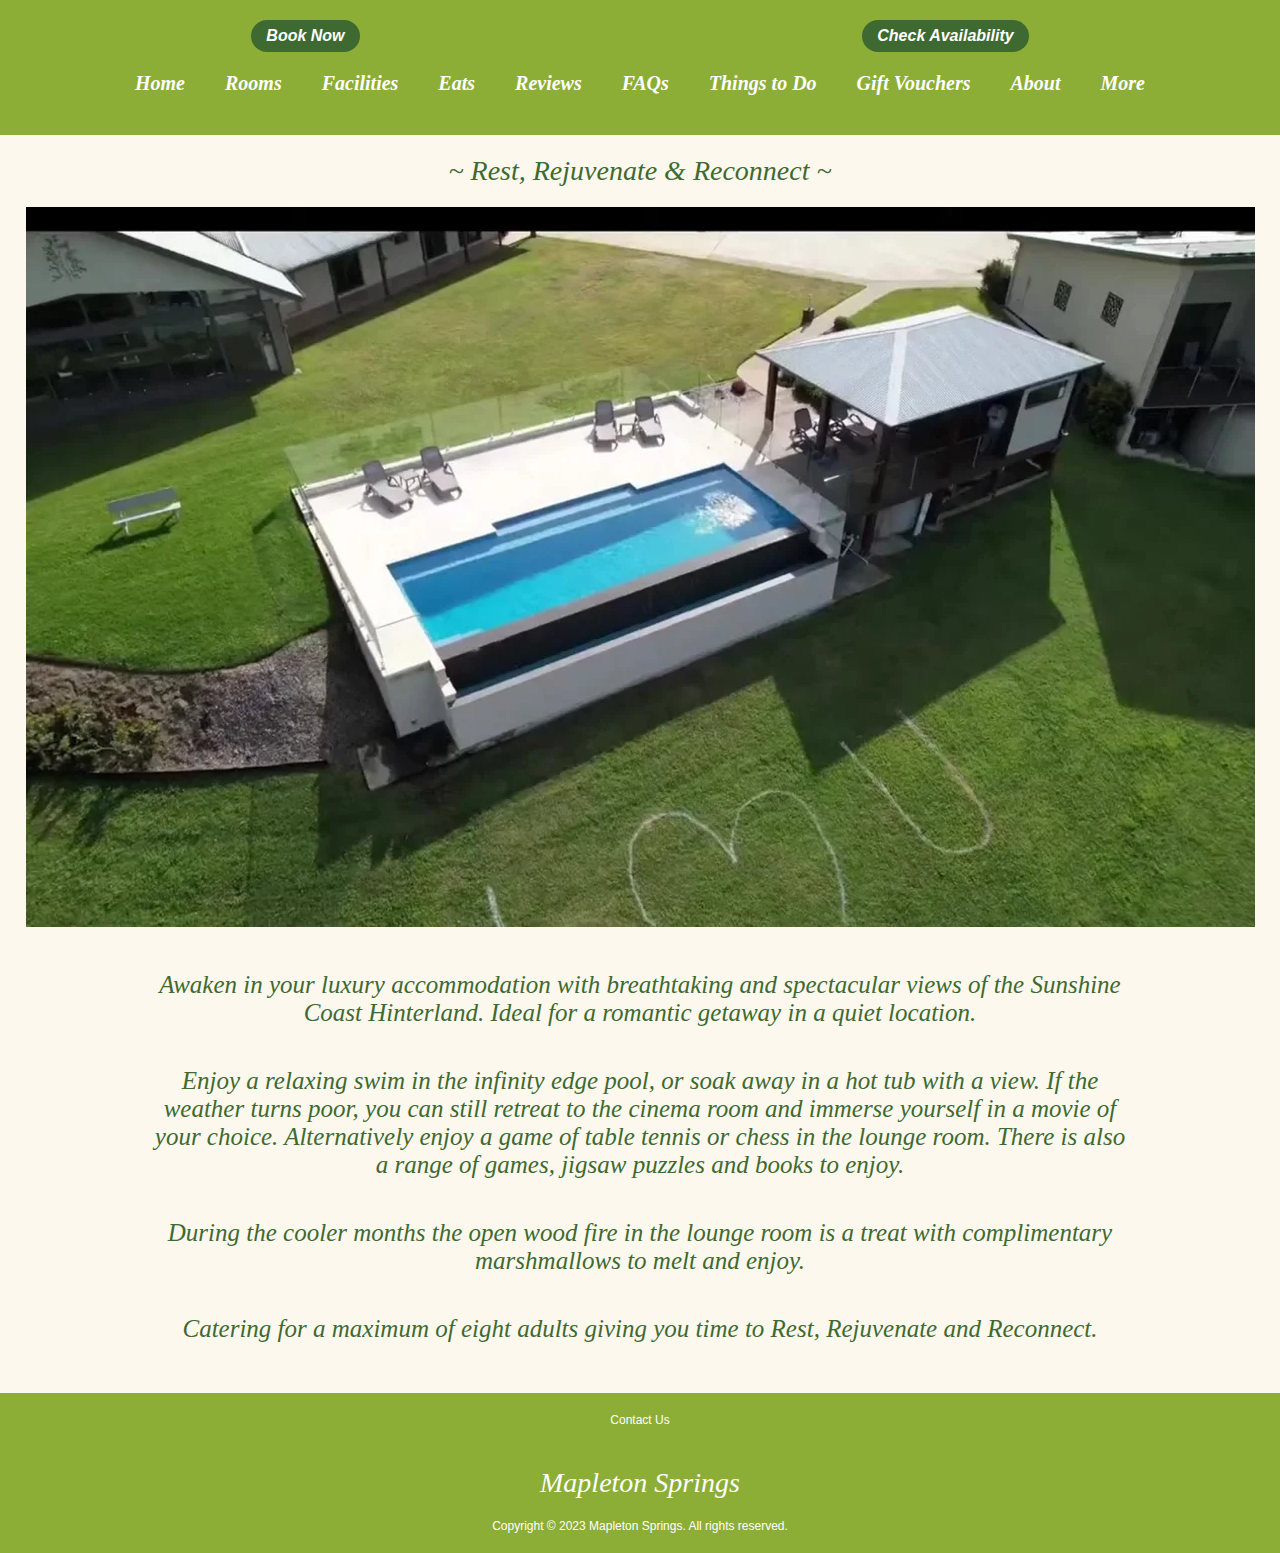
<file: index.html>
<!DOCTYPE html>
<!--[if lt IE 7]>      <html class="no-js lt-ie9 lt-ie8 lt-ie7"> <![endif]-->
<!--[if IE 7]>         <html class="no-js lt-ie9 lt-ie8"> <![endif]-->
<!--[if IE 8]>         <html class="no-js lt-ie9"> <![endif]-->
<!--[if gt IE 8]>      <html class="no-js"> <!--<![endif]-->
<html>

<head>
    <meta charset="utf-8">
    <meta http-equiv="X-UA-Compatible" content="IE=edge">
    <title>Mapleton Springs B&B</title>
    <meta name="description" content="">
    <meta name="viewport" content="width=device-width, initial-scale=1">
    <link rel="stylesheet" href="style.css">

</head>

<body>
    <!--[if lt IE 7]>
            <p class="browsehappy">You are using an <strong>outdated</strong> browser. Please <a href="#">upgrade your browser</a> to improve your experience.</p>
        <![endif]-->
    <div id="page">
        <header id="banner">
            <div id="topLinks">
                <a class="topLink" href="https://book-directonline.com/properties/mapletonspringsdirect">Book Now</a>
                <a class="topLink" href="https://book-directonline.com/properties/mapletonspringsdirect">Check
                    Availability</a>
            </div>
            <nav class="navItems">
                <ul>
                    <li>
                        <a class="navLink" href="index.html">
                            <div class="navItemBox">
                                <h1>Home</h1>
                            </div>
                        </a>
                    </li>
                    <li>
                        <a class="navLink" href="rooms.html">
                            <div class="navItemBox">
                                <h1>Rooms</h1>
                            </div>
                        </a>
                    </li>
                    <li>
                        <a class="navLink" href="facilities.html">
                            <div class="navItemBox">
                                <h1>Facilities</h1>
                            </div>
                        </a>
                    </li>
                    <li>
                        <a class="navLink" href="eats.html">
                            <div class="navItemBox" id="eatsDropDown">
                                <h1>Eats</h1>
                                <div id="dropDownContent">
                                    <a href=""><h1>Breakfast Options Locally</h1></a>
                                    <a href="restaurants.html"><h1>Restaurants</h1></a>
                                    <a href="snacks.html"><h1>Snacks</h1></a>
                                </div>
                            </div>
                            
                        </a>
                    </li>
                    <li>
                        <a class="navLink" href="reviews.html">
                            <div class="navItemBox">
                                <h1>Reviews</h1>
                            </div>
                        </a>
                    </li>
                    <li>
                        <a class="navLink" href="faqs.html">
                            <div class="navItemBox">
                                <h1>FAQs</h1>
                            </div>
                        </a>
                    </li>
                    <li>
                        <a class="navLink" href="things-to-do.html">
                            <div class="navItemBox">
                                <h1>Things to Do</h1>
                            </div>
                        </a>
                    </li>
                    <li>
                        <a class="navLink" href="gift-vouchers.html">
                            <div class="navItemBox">
                                <h1>Gift Vouchers</h1>
                            </div>
                        </a>
                    </li>
                    <li>
                        <a class="navLink" href="about.html">
                            <div class="navItemBox">
                                <h1>About</h1>
                            </div>
                        </a>
                        <li>
                            <a class="navLink" href="more.html">
                                <div class="navItemBox">
                                    <h1>More</h1>
                                </div>
                            </a>
                        </li>
                    </li>
                </ul>
            </nav>
        </header>


        <main>
            <h1>~ Rest, Rejuvenate & Reconnect ~</h1>
            <img src="ffedb9_552d84de7db64a32b6f0ae6538d23459f000.webp">
            <p>Awaken in your luxury accommodation with breathtaking and spectacular views of the Sunshine Coast Hinterland.
                Ideal for a romantic getaway in a quiet location. </p>
            <p>Enjoy a relaxing swim in the infinity edge pool, or soak away in a hot tub with a view. If the weather turns
                poor, you can still retreat to the cinema room and immerse yourself in a movie of your choice. Alternatively
                enjoy a game of table tennis or chess in the lounge room. There is also a range of games, jigsaw puzzles and
                books to enjoy.</p>
            <p>During the cooler months the open wood fire in the lounge room is a treat with complimentary marshmallows to
                melt and enjoy.</p>
            <p>Catering for a maximum of eight adults giving you time to Rest, Rejuvenate and Reconnect.</p>
    
        </main>


        <footer>
            <div id="footerleft">
                <a>Contact Us</p>
            </div>
            <div id="footerCenter">
                <h1 id="brand">Mapleton Springs</h1>
                <a id="copyright">Copyright © 2023 Mapleton Springs. All rights reserved.</a>
            </div>
        </footer>
    </div>

    <script src="" async defer></script>
</body>

</html>
</file>
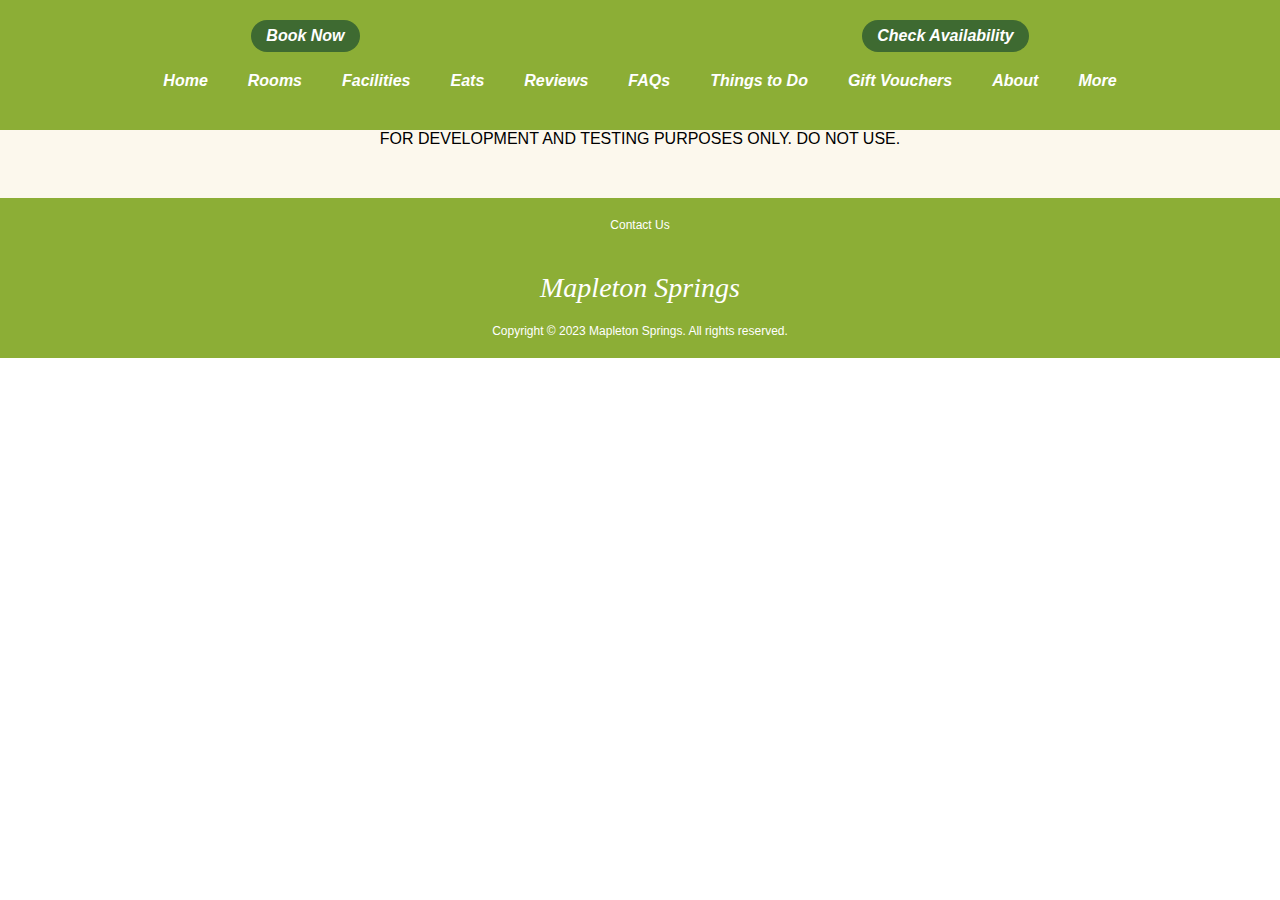
<file: default_page_scaffold.html>
<!DOCTYPE html>
<!--[if lt IE 7]>      <html class="no-js lt-ie9 lt-ie8 lt-ie7"> <![endif]-->
<!--[if IE 7]>         <html class="no-js lt-ie9 lt-ie8"> <![endif]-->
<!--[if IE 8]>         <html class="no-js lt-ie9"> <![endif]-->
<!--[if gt IE 8]>      <html class="no-js"> <!--<![endif]-->
<html>

<head>
    <meta charset="utf-8">
    <meta http-equiv="X-UA-Compatible" content="IE=edge">
    <title></title>
    <meta name="description" content="">
    <meta name="viewport" content="width=device-width, initial-scale=1">
    <link rel="stylesheet" href="style.css">

</head>

<body>
    <!--[if lt IE 7]>
            <p class="browsehappy">You are using an <strong>outdated</strong> browser. Please <a href="#">upgrade your browser</a> to improve your experience.</p>
        <![endif]-->
    <div id="page">
        <header id="banner">
            <div id="topLinks">
                <a class="topLink" href="https://book-directonline.com/properties/mapletonspringsdirect">Book Now</a>
                <a class="topLink" href="https://book-directonline.com/properties/mapletonspringsdirect">Check
                    Availability</a>
            </div>
            <nav class="navItems">
                <ul>
                    <li>
                        <a class="navLink" href="index.html">
                            <div class="navItemBox">
                                Home
                            </div>
                        </a>
                    </li>
                    <li>
                        <a class="navLink" href="rooms.html">
                            <div class="navItemBox">
                                Rooms
                            </div>
                        </a>
                    </li>
                    <li>
                        <a class="navLink" href="facilities.html">
                            <div class="navItemBox">
                                Facilities
                            </div>
                        </a>
                    </li>
                    <li>
                        <a class="navLink" href="eats.html">
                            <div class="navItemBox">
                                Eats
                            </div>
                        </a>
                    </li>
                    <li>
                        <a class="navLink" href="reviews.html">
                            <div class="navItemBox">
                                Reviews
                            </div>
                        </a>
                    </li>
                    <li>
                        <a class="navLink" href="faqs.html">
                            <div class="navItemBox">
                                FAQs
                            </div>
                        </a>
                    </li>
                    <li>
                        <a class="navLink" href="things-to-do.html">
                            <div class="navItemBox">
                                Things to Do
                            </div>
                        </a>
                    </li>
                    <li>
                        <a class="navLink" href="gift-vouchers.html">
                            <div class="navItemBox">
                                Gift Vouchers
                            </div>
                        </a>
                    </li>
                    <li>
                        <a class="navLink" href="about.html">
                            <div class="navItemBox">
                                About
                            </div>
                        </a>
                        <li>
                            <a class="navLink" href="more.html">
                                <div class="navItemBox">
                                    More
                                </div>
                            </a>
                        </li>
                    </li>
                </ul>
            </nav>
        </header>

        <main>
                FOR DEVELOPMENT AND TESTING PURPOSES ONLY. DO NOT USE.
        </main>

        <footer>
            <div id="footerleft">
                <a>Contact Us</p>
            </div>
            <div id="footerCenter">
                <h1 id="brand">Mapleton Springs</h1>
                <a id="copyright">Copyright © 2023 Mapleton Springs. All rights reserved.</a>
            </div>
        </footer>
    </div>

    <script src="" async defer></script>
</body>

</html>
</file>
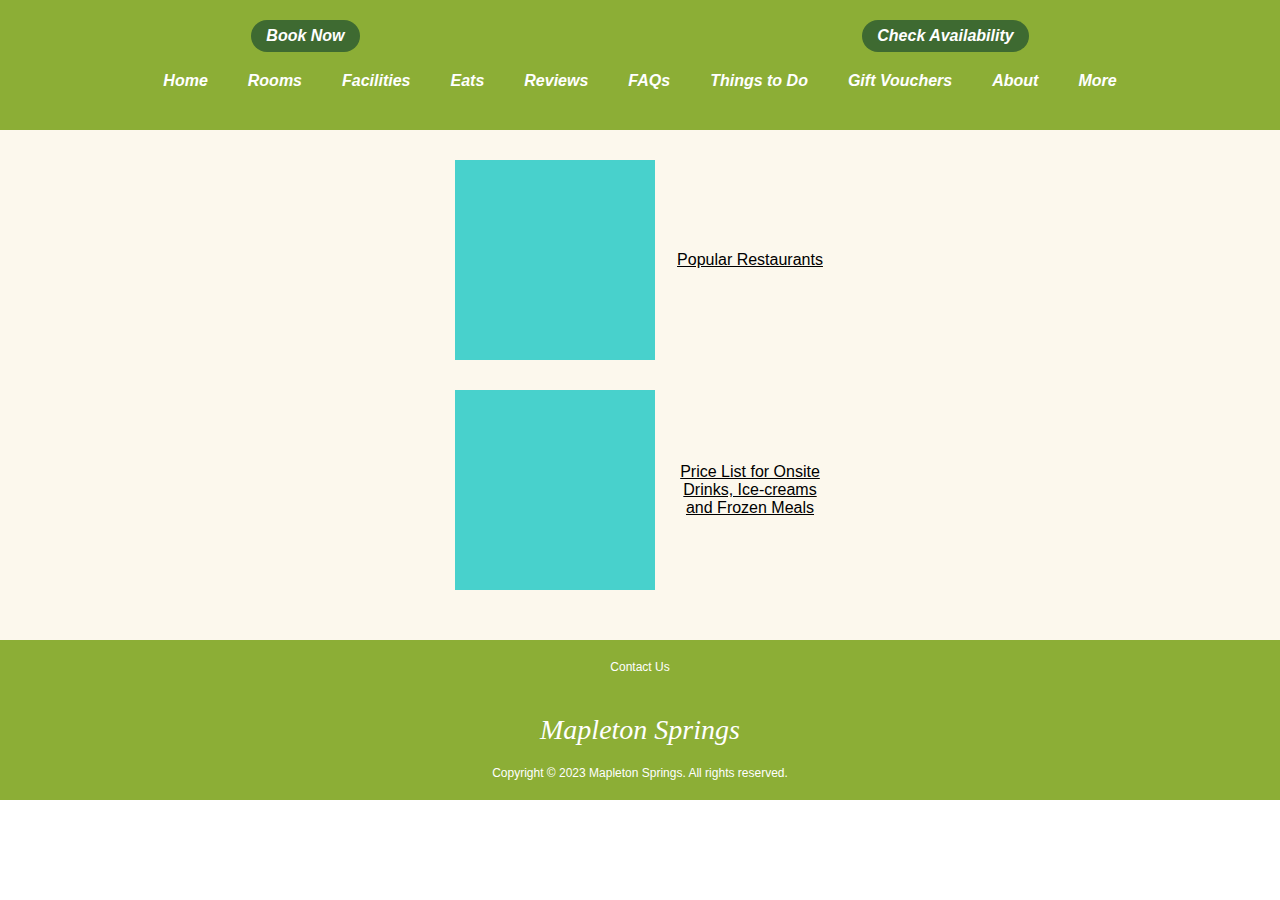
<file: eats.html>
<!DOCTYPE html>
<!--[if lt IE 7]>      <html class="no-js lt-ie9 lt-ie8 lt-ie7"> <![endif]-->
<!--[if IE 7]>         <html class="no-js lt-ie9 lt-ie8"> <![endif]-->
<!--[if IE 8]>         <html class="no-js lt-ie9"> <![endif]-->
<!--[if gt IE 8]>      <html class="no-js"> <!--<![endif]-->
<html>

<head>
    <meta charset="utf-8">
    <meta http-equiv="X-UA-Compatible" content="IE=edge">
    <title></title>
    <meta name="description" content="">
    <meta name="viewport" content="width=device-width, initial-scale=1">
    <link rel="stylesheet" href="style.css">

</head>

<body>
    <!--[if lt IE 7]>
            <p class="browsehappy">You are using an <strong>outdated</strong> browser. Please <a href="#">upgrade your browser</a> to improve your experience.</p>
        <![endif]-->
    <div id="page">
        <header id="banner">
            <div id="topLinks">
                <a class="topLink" href="https://book-directonline.com/properties/mapletonspringsdirect">Book Now</a>
                <a class="topLink" href="https://book-directonline.com/properties/mapletonspringsdirect">Check
                    Availability</a>
            </div>
            <nav class="navItems">
                <ul>
                    <li>
                        <a class="navLink" href="index.html">
                            <div class="navItemBox">
                                Home
                            </div>
                        </a>
                    </li>
                    <li>
                        <a class="navLink" href="rooms.html">
                            <div class="navItemBox">
                                Rooms
                            </div>
                        </a>
                    </li>
                    <li>
                        <a class="navLink" href="facilities.html">
                            <div class="navItemBox">
                                Facilities
                            </div>
                        </a>
                    </li>
                    <li>
                        <a class="navLink" href="eats.html">
                            <div class="navItemBox">
                                Eats
                            </div>
                        </a>
                    </li>
                    <li>
                        <a class="navLink" href="reviews.html">
                            <div class="navItemBox">
                                Reviews
                            </div>
                        </a>
                    </li>
                    <li>
                        <a class="navLink" href="faqs.html">
                            <div class="navItemBox">
                                FAQs
                            </div>
                        </a>
                    </li>
                    <li>
                        <a class="navLink" href="things-to-do.html">
                            <div class="navItemBox">
                                Things to Do
                            </div>
                        </a>
                    </li>
                    <li>
                        <a class="navLink" href="gift-vouchers.html">
                            <div class="navItemBox">
                                Gift Vouchers
                            </div>
                        </a>
                    </li>
                    <li>
                        <a class="navLink" href="about.html">
                            <div class="navItemBox">
                                About
                            </div>
                        </a>
                        <li>
                            <a class="navLink" href="more.html">
                                <div class="navItemBox">
                                    More
                                </div>
                            </a>
                        </li>
                    </li>
                </ul>
            </nav>
        </header>

        <main>
                <div class="imageAndTextInline">
                    <div class="smallPlaceholder"></div>
                    <a class="imageTitle" href="restaurants.html">Popular Restaurants</a>
                </div>
                <div class="imageAndTextInline">
                    <div class="smallPlaceholder"></div>
                    <a class="imageTitle" href="snacks.html">Price List for Onsite Drinks, Ice-creams and Frozen Meals</a>
                </div>
        </main>

        <footer>
            <div id="footerleft">
                <a>Contact Us</p>
            </div>
            <div id="footerCenter">
                <h1 id="brand">Mapleton Springs</h1>
                <a id="copyright">Copyright © 2023 Mapleton Springs. All rights reserved.</a>
            </div>
        </footer>
    </div>

    <script src="" async defer></script>
</body>

</html>
</file>
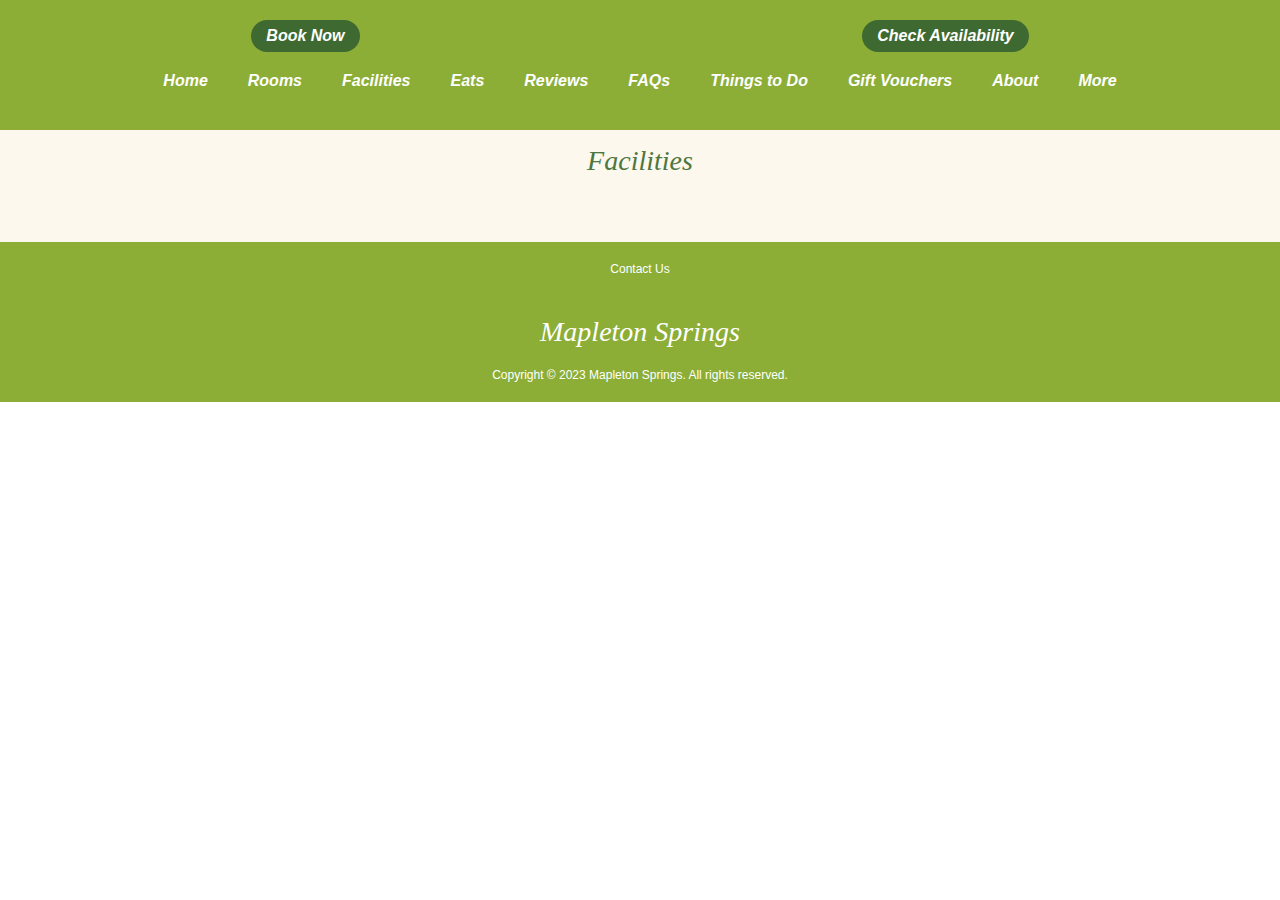
<file: facilities.html>
<!DOCTYPE html>
<!--[if lt IE 7]>      <html class="no-js lt-ie9 lt-ie8 lt-ie7"> <![endif]-->
<!--[if IE 7]>         <html class="no-js lt-ie9 lt-ie8"> <![endif]-->
<!--[if IE 8]>         <html class="no-js lt-ie9"> <![endif]-->
<!--[if gt IE 8]>      <html class="no-js"> <!--<![endif]-->
<html>

<head>
    <meta charset="utf-8">
    <meta http-equiv="X-UA-Compatible" content="IE=edge">
    <title></title>
    <meta name="description" content="">
    <meta name="viewport" content="width=device-width, initial-scale=1">
    <link rel="stylesheet" href="style.css">

</head>

<body>
    <!--[if lt IE 7]>
            <p class="browsehappy">You are using an <strong>outdated</strong> browser. Please <a href="#">upgrade your browser</a> to improve your experience.</p>
        <![endif]-->
    <div id="page">
        <header id="banner">
            <div id="topLinks">
                <a class="topLink" href="https://book-directonline.com/properties/mapletonspringsdirect">Book Now</a>
                <a class="topLink" href="https://book-directonline.com/properties/mapletonspringsdirect">Check
                    Availability</a>
            </div>
            <nav class="navItems">
                <ul>
                    <li>
                        <a class="navLink" href="index.html">
                            <div class="navItemBox">
                                Home
                            </div>
                        </a>
                    </li>
                    <li>
                        <a class="navLink" href="rooms.html">
                            <div class="navItemBox">
                                Rooms
                            </div>
                        </a>
                    </li>
                    <li>
                        <a class="navLink" href="facilities.html">
                            <div class="navItemBox">
                                Facilities
                            </div>
                        </a>
                    </li>
                    <li>
                        <a class="navLink" href="eats.html">
                            <div class="navItemBox">
                                Eats
                            </div>
                        </a>
                    </li>
                    <li>
                        <a class="navLink" href="reviews.html">
                            <div class="navItemBox">
                                Reviews
                            </div>
                        </a>
                    </li>
                    <li>
                        <a class="navLink" href="faqs.html">
                            <div class="navItemBox">
                                FAQs
                            </div>
                        </a>
                    </li>
                    <li>
                        <a class="navLink" href="things-to-do.html">
                            <div class="navItemBox">
                                Things to Do
                            </div>
                        </a>
                    </li>
                    <li>
                        <a class="navLink" href="gift-vouchers.html">
                            <div class="navItemBox">
                                Gift Vouchers
                            </div>
                        </a>
                    </li>
                    <li>
                        <a class="navLink" href="about.html">
                            <div class="navItemBox">
                                About
                            </div>
                        </a>
                        <li>
                            <a class="navLink" href="more.html">
                                <div class="navItemBox">
                                    More
                                </div>
                            </a>
                        </li>
                    </li>
                </ul>
            </nav>
        </header>

        <main>
                <h2>Facilities</h2>
        </main>

        <footer>
            <div id="footerleft">
                <a>Contact Us</p>
            </div>
            <div id="footerCenter">
                <h1 id="brand">Mapleton Springs</h1>
                <a id="copyright">Copyright © 2023 Mapleton Springs. All rights reserved.</a>
            </div>
        </footer>
    </div>

    <script src="" async defer></script>
</body>

</html>
</file>
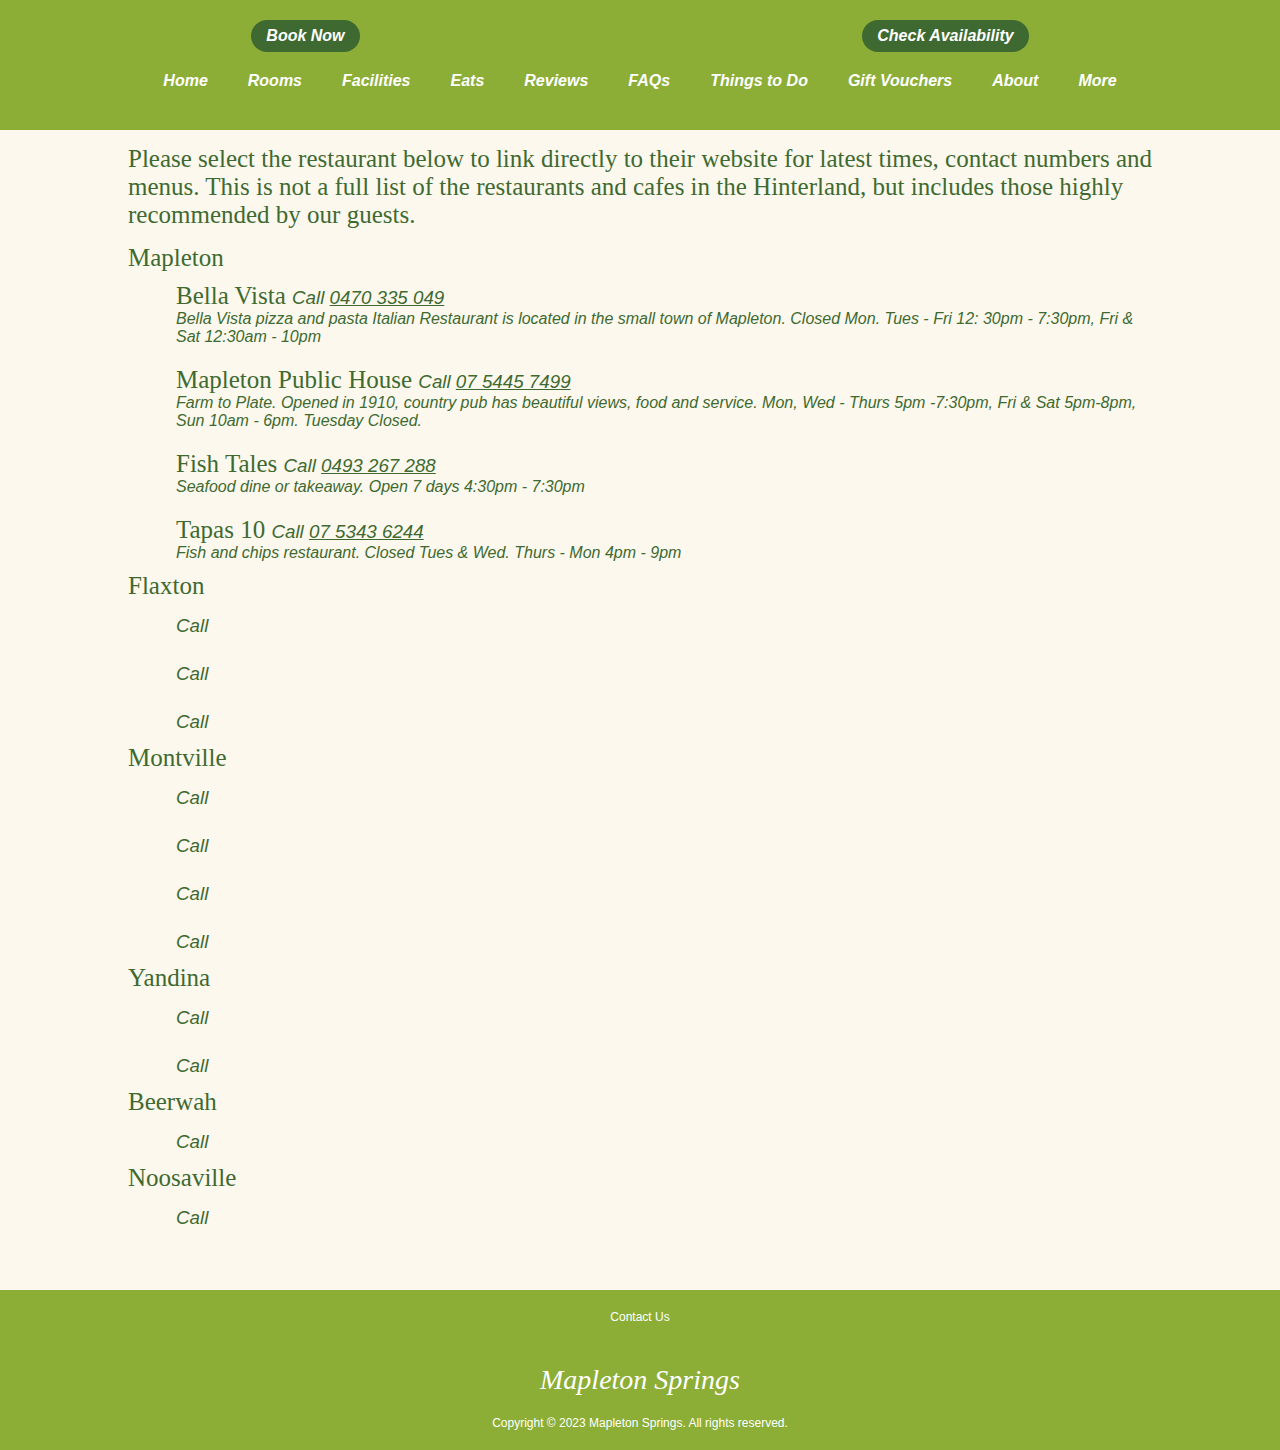
<file: restaurants.html>
<!DOCTYPE html>
<!--[if lt IE 7]>      <html class="no-js lt-ie9 lt-ie8 lt-ie7"> <![endif]-->
<!--[if IE 7]>         <html class="no-js lt-ie9 lt-ie8"> <![endif]-->
<!--[if IE 8]>         <html class="no-js lt-ie9"> <![endif]-->
<!--[if gt IE 8]>      <html class="no-js"> <!--<![endif]-->
<html>

<head>
    <meta charset="utf-8">
    <meta http-equiv="X-UA-Compatible" content="IE=edge">
    <title></title>
    <meta name="description" content="">
    <meta name="viewport" content="width=device-width, initial-scale=1">
    <link rel="stylesheet" href="style.css">

</head>

<body>
    <!--[if lt IE 7]>
            <p class="browsehappy">You are using an <strong>outdated</strong> browser. Please <a href="#">upgrade your browser</a> to improve your experience.</p>
        <![endif]-->
    <div id="page">
        <header id="banner">
            <div id="topLinks">
                <a class="topLink" href="https://book-directonline.com/properties/mapletonspringsdirect">Book Now</a>
                <a class="topLink" href="https://book-directonline.com/properties/mapletonspringsdirect">Check
                    Availability</a>
            </div>
            <nav class="navItems">
                <ul>
                    <li>
                        <a class="navLink" href="index.html">
                            <div class="navItemBox">
                                Home
                            </div>
                        </a>
                    </li>
                    <li>
                        <a class="navLink" href="rooms.html">
                            <div class="navItemBox">
                                Rooms
                            </div>
                        </a>
                    </li>
                    <li>
                        <a class="navLink" href="facilities.html">
                            <div class="navItemBox">
                                Facilities
                            </div>
                        </a>
                    </li>
                    <li>
                        <a class="navLink" href="eats.html">
                            <div class="navItemBox">
                                Eats
                            </div>
                        </a>
                    </li>
                    <li>
                        <a class="navLink" href="reviews.html">
                            <div class="navItemBox">
                                Reviews
                            </div>
                        </a>
                    </li>
                    <li>
                        <a class="navLink" href="faqs.html">
                            <div class="navItemBox">
                                FAQs
                            </div>
                        </a>
                    </li>
                    <li>
                        <a class="navLink" href="things-to-do.html">
                            <div class="navItemBox">
                                Things to Do
                            </div>
                        </a>
                    </li>
                    <li>
                        <a class="navLink" href="gift-vouchers.html">
                            <div class="navItemBox">
                                Gift Vouchers
                            </div>
                        </a>
                    </li>
                    <li>
                        <a class="navLink" href="about.html">
                            <div class="navItemBox">
                                About
                            </div>
                        </a>
                    <li>
                        <a class="navLink" href="more.html">
                            <div class="navItemBox">
                                More
                            </div>
                        </a>
                    </li>
                    </li>
                </ul>
            </nav>
        </header>

        <main id="restaurantsBody">
            <h3 id="restaurantsTop">
                Please select the restaurant below to link directly to their website for latest times, contact numbers
                and menus. This is not a full list of the restaurants and cafes in the Hinterland, but includes those
                highly recommended by our guests.
                <br>
            </h3>
            <h3>Mapleton</h3>
            <div class="restaurant">
                <h3>Bella Vista
                    <span class="phone">
                        Call <a href="tel:+61470335049">0470 335 049</a>
                    </span>
                </h3>
                <i>Bella Vista pizza and pasta Italian Restaurant is located in the small town of Mapleton. Closed Mon.
                    Tues - Fri 12: 30pm - 7:30pm, Fri & Sat 12:30am - 10pm</i>
            </div>
            <div class="restaurant">
                <h3>Mapleton Public House
                    <span class="phone">
                        Call <a href="tel:+61754457499">07 5445 7499</a>
                    </span>
                </h3>
                <i>Farm to Plate. Opened in 1910, country pub has beautiful views, food and service. Mon, Wed - Thurs
                    5pm -7:30pm, Fri & Sat 5pm-8pm, Sun 10am - 6pm. Tuesday Closed.</i>
            </div>
            <div class="restaurant">
                <h3>Fish Tales
                    <span class="phone">
                        Call <a href="tel:+61493267288">0493 267 288</a>
                    </span>
                </h3>
                <i>Seafood dine or takeaway. Open 7 days 4:30pm - 7:30pm</i>
            </div>
            <div class="restaurant">
                <h3>Tapas 10
                    <span class="phone">
                        Call <a href="tel:+61753436244">07 5343 6244</a>
                    </span>
                </h3>
                <i>Fish and chips restaurant. Closed Tues & Wed. Thurs - Mon 4pm - 9pm</i>
            </div>
            <h3>Flaxton</h3>
            <div class="restaurant">
                <h3>
                    <span class="phone">
                        Call <a href="tel:+61"></a>
                    </span>
                </h3>
                <i></i>
            </div>
            <div class="restaurant">
                <h3>
                    <span class="phone">
                        Call <a href="tel:+61"></a>
                    </span>
                </h3>
                <i></i>
            </div>
            <div class="restaurant">
                <h3>
                    <span class="phone">
                        Call <a href="tel:+61"></a>
                    </span>
                </h3>
                <i></i>
            </div>
            <h3>Montville</h3>
            <div class="restaurant">
                <h3>
                    <span class="phone">
                        Call <a href="tel:+61"></a>
                    </span>
                </h3>
                <i></i>
            </div>
            <div class="restaurant">
                <h3>
                    <span class="phone">
                        Call <a href="tel:+61"></a>
                    </span>
                </h3>
                <i></i>
            </div>
            <div class="restaurant">
                <h3>
                    <span class="phone">
                        Call <a href="tel:+61"></a>
                    </span>
                </h3>
                <i></i>
            </div>
            <div class="restaurant">
                <h3>
                    <span class="phone">
                        Call <a href="tel:+61"></a>
                    </span>
                </h3>
                <i></i>
            </div>
            <h3>Yandina</h3>
            <div class="restaurant">
                <h3>
                    <span class="phone">
                        Call <a href="tel:+61"></a>
                    </span>
                </h3>
                <i></i>
            </div>
            <div class="restaurant">
                <h3>
                    <span class="phone">
                        Call <a href="tel:+61"></a>
                    </span>
                </h3>
                <i></i>
            </div>
            <h3>Beerwah</h3>
            <div class="restaurant">
                <h3>
                    <span class="phone">
                        Call <a href="tel:+61"></a>
                    </span>
                </h3>
                <i></i>
            </div>
            <h3>Noosaville</h3>
            <div class="restaurant">
                <h3>
                    <span class="phone">
                        Call <a href="tel:+61"></a>
                    </span>
                </h3>
                <i></i>
            </div>
        </main>

        <footer>
            <div id="footerleft">
                <a>Contact Us</p>
            </div>
            <div id="footerCenter">
                <h1 id="brand">Mapleton Springs</h1>
                <a id="copyright">Copyright © 2023 Mapleton Springs. All rights reserved.</a>
            </div>
        </footer>
    </div>

    <script src="" async defer></script>
</body>

</html>
</file>
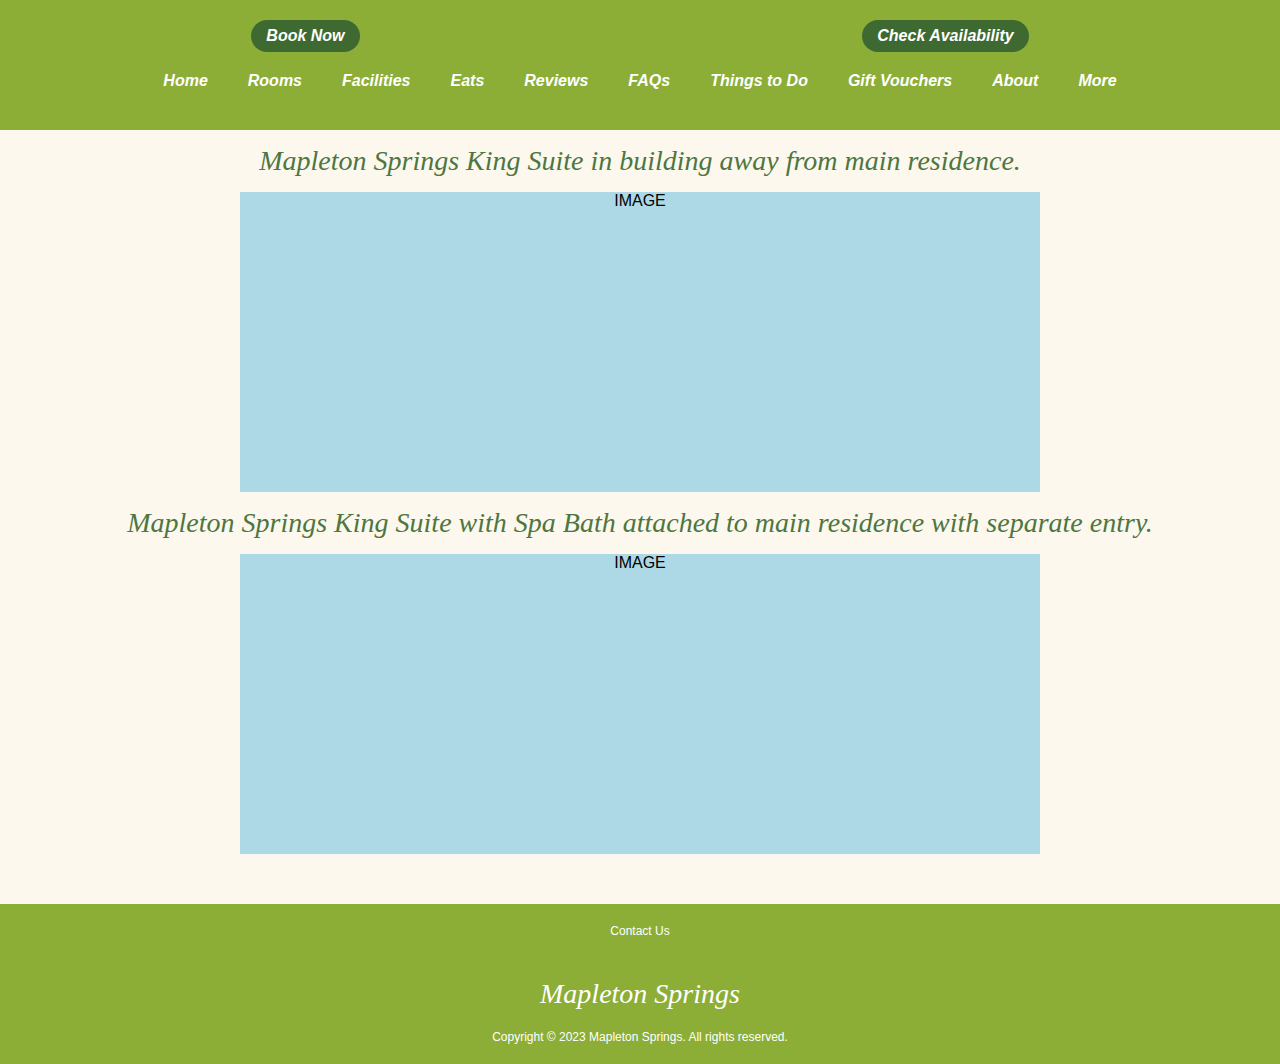
<file: rooms.html>
<!DOCTYPE html>
<!--[if lt IE 7]>      <html class="no-js lt-ie9 lt-ie8 lt-ie7"> <![endif]-->
<!--[if IE 7]>         <html class="no-js lt-ie9 lt-ie8"> <![endif]-->
<!--[if IE 8]>         <html class="no-js lt-ie9"> <![endif]-->
<!--[if gt IE 8]>      <html class="no-js"> <!--<![endif]-->
<html>

<head>
    <meta charset="utf-8">
    <meta http-equiv="X-UA-Compatible" content="IE=edge">
    <title></title>
    <meta name="description" content="">
    <meta name="viewport" content="width=device-width, initial-scale=1">
    <link rel="stylesheet" href="style.css">

</head>

<body>
    <!--[if lt IE 7]>
            <p class="browsehappy">You are using an <strong>outdated</strong> browser. Please <a href="#">upgrade your browser</a> to improve your experience.</p>
        <![endif]-->
    <div id="page">
        <header id="banner">
            <div id="topLinks">
                <a class="topLink" href="https://book-directonline.com/properties/mapletonspringsdirect">Book Now</a>
                <a class="topLink" href="https://book-directonline.com/properties/mapletonspringsdirect">Check
                    Availability</a>
            </div>
            <nav class="navItems">
                <ul>
                    <li>
                        <a class="navLink" href="index.html">
                            <div class="navItemBox">
                                Home
                            </div>
                        </a>
                    </li>
                    <li>
                        <a class="navLink" href="rooms.html">
                            <div class="navItemBox">
                                Rooms
                            </div>
                        </a>
                    </li>
                    <li>
                        <a class="navLink" href="facilities.html">
                            <div class="navItemBox">
                                Facilities
                            </div>
                        </a>
                    </li>
                    <li>
                        <a class="navLink" href="eats.html">
                            <div class="navItemBox">
                                Eats
                            </div>
                        </a>
                    </li>
                    <li>
                        <a class="navLink" href="reviews.html">
                            <div class="navItemBox">
                                Reviews
                            </div>
                        </a>
                    </li>
                    <li>
                        <a class="navLink" href="faqs.html">
                            <div class="navItemBox">
                                FAQs
                            </div>
                        </a>
                    </li>
                    <li>
                        <a class="navLink" href="things-to-do.html">
                            <div class="navItemBox">
                                Things to Do
                            </div>
                        </a>
                    </li>
                    <li>
                        <a class="navLink" href="gift-vouchers.html">
                            <div class="navItemBox">
                                Gift Vouchers
                            </div>
                        </a>
                    </li>
                    <li>
                        <a class="navLink" href="about.html">
                            <div class="navItemBox">
                                About
                            </div>
                        </a>
                        <li>
                            <a class="navLink" href="more.html">
                                <div class="navItemBox">
                                    More
                                </div>
                            </a>
                        </li>
                    </li>
                </ul>
            </nav>
        </header>

        <main>
            <h2>Mapleton Springs King Suite in building away from main residence.</h2>
            <div class="placeholder">IMAGE</div>
            <h2>Mapleton Springs King Suite with Spa Bath attached to main residence with separate entry.</h2>
            <div class="placeholder">IMAGE</div>
        </main>

        <footer>
            <div id="footerleft">
                <a>Contact Us</p>
            </div>
            <div id="footerCenter">
                <h1 id="brand">Mapleton Springs</h1>
                <a id="copyright">Copyright © 2023 Mapleton Springs. All rights reserved.</a>
            </div>
        </footer>
    </div>

    <script src="" async defer></script>
</body>

</html>
</file>
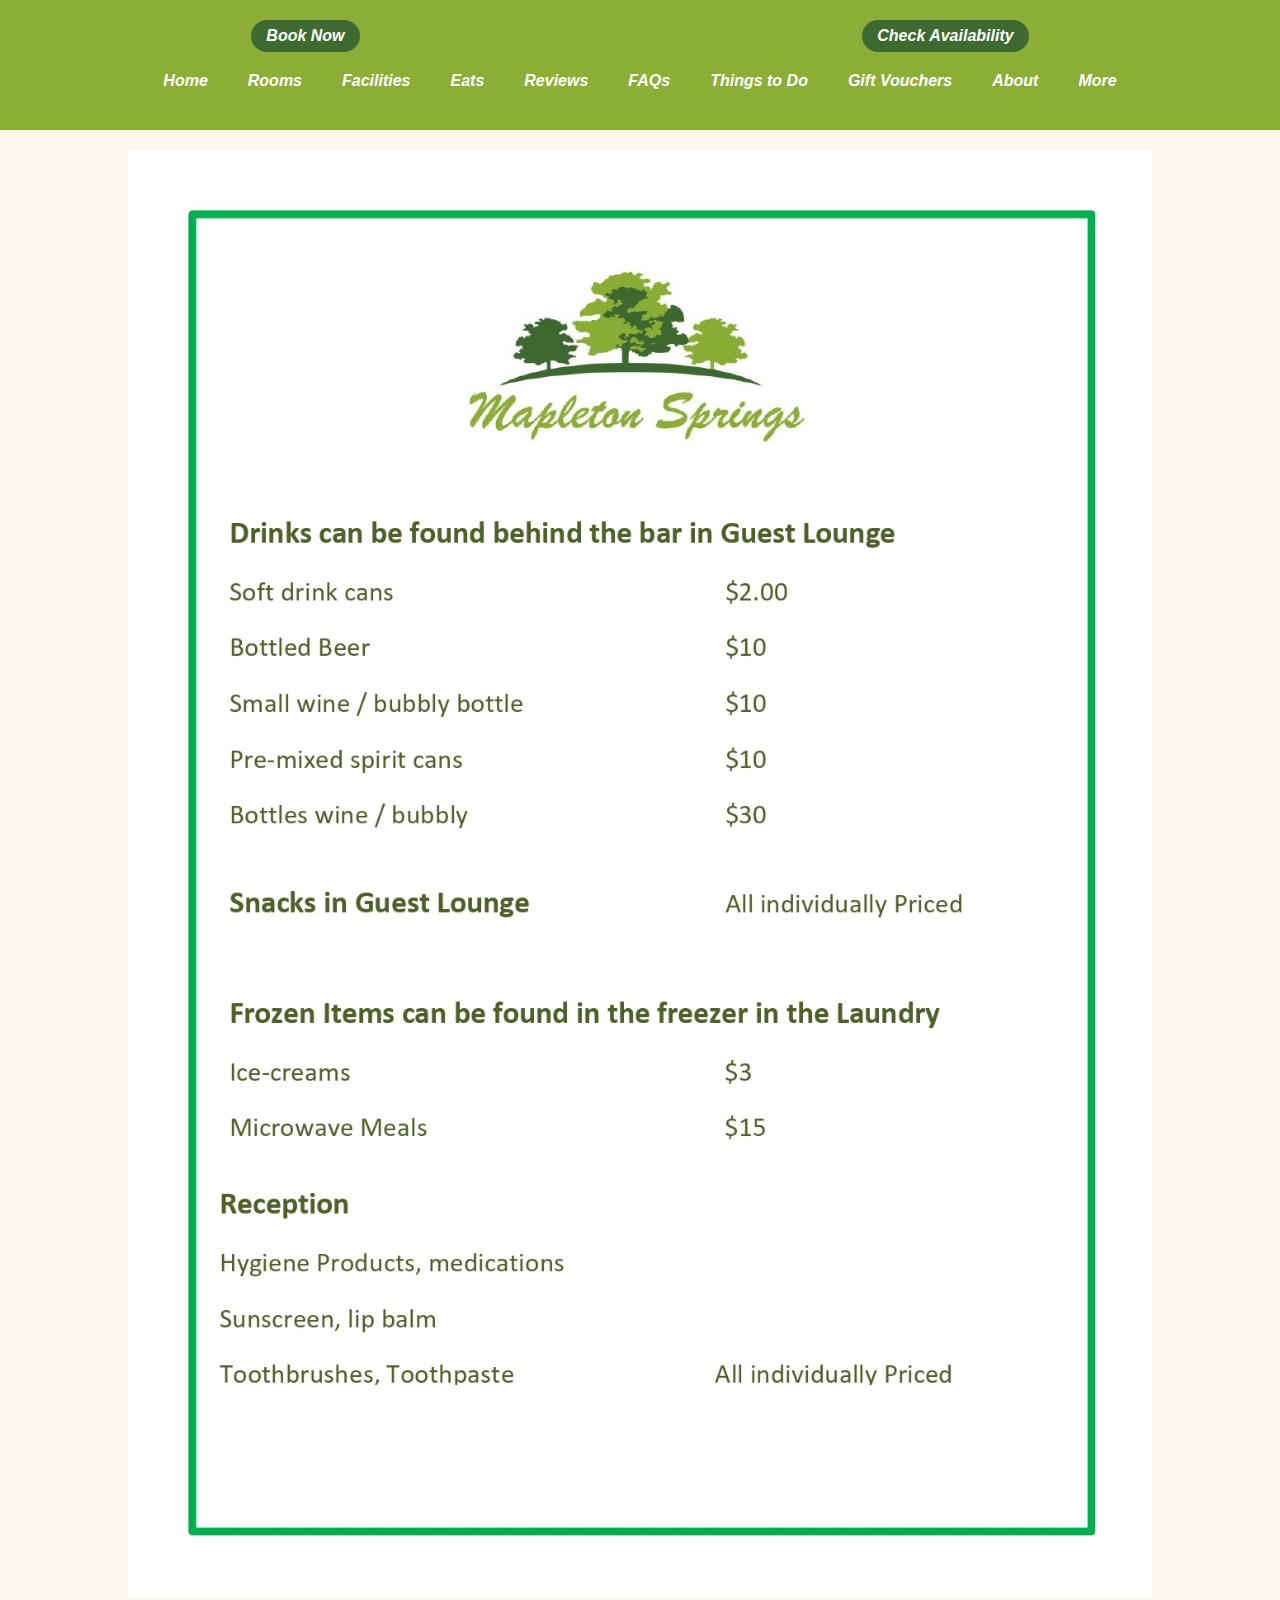
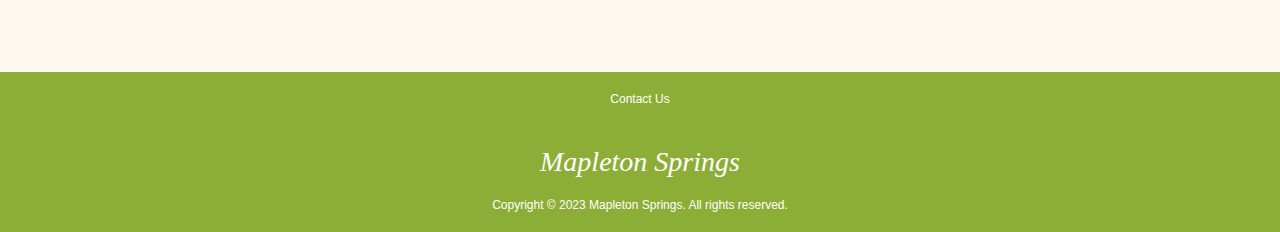
<file: snacks.html>
<!DOCTYPE html>
<!--[if lt IE 7]>      <html class="no-js lt-ie9 lt-ie8 lt-ie7"> <![endif]-->
<!--[if IE 7]>         <html class="no-js lt-ie9 lt-ie8"> <![endif]-->
<!--[if IE 8]>         <html class="no-js lt-ie9"> <![endif]-->
<!--[if gt IE 8]>      <html class="no-js"> <!--<![endif]-->
<html>

<head>
    <meta charset="utf-8">
    <meta http-equiv="X-UA-Compatible" content="IE=edge">
    <title></title>
    <meta name="description" content="">
    <meta name="viewport" content="width=device-width, initial-scale=1">
    <link rel="stylesheet" href="style.css">

</head>

<body>
    <!--[if lt IE 7]>
            <p class="browsehappy">You are using an <strong>outdated</strong> browser. Please <a href="#">upgrade your browser</a> to improve your experience.</p>
        <![endif]-->
    <div id="page">
        <header id="banner">
            <div id="topLinks">
                <a class="topLink" href="https://book-directonline.com/properties/mapletonspringsdirect">Book Now</a>
                <a class="topLink" href="https://book-directonline.com/properties/mapletonspringsdirect">Check
                    Availability</a>
            </div>
            <nav class="navItems">
                <ul>
                    <li>
                        <a class="navLink" href="index.html">
                            <div class="navItemBox">
                                Home
                            </div>
                        </a>
                    </li>
                    <li>
                        <a class="navLink" href="rooms.html">
                            <div class="navItemBox">
                                Rooms
                            </div>
                        </a>
                    </li>
                    <li>
                        <a class="navLink" href="facilities.html">
                            <div class="navItemBox">
                                Facilities
                            </div>
                        </a>
                    </li>
                    <li>
                        <a class="navLink" href="eats.html">
                            <div class="navItemBox">
                                Eats
                            </div>
                        </a>
                    </li>
                    <li>
                        <a class="navLink" href="reviews.html">
                            <div class="navItemBox">
                                Reviews
                            </div>
                        </a>
                    </li>
                    <li>
                        <a class="navLink" href="faqs.html">
                            <div class="navItemBox">
                                FAQs
                            </div>
                        </a>
                    </li>
                    <li>
                        <a class="navLink" href="things-to-do.html">
                            <div class="navItemBox">
                                Things to Do
                            </div>
                        </a>
                    </li>
                    <li>
                        <a class="navLink" href="gift-vouchers.html">
                            <div class="navItemBox">
                                Gift Vouchers
                            </div>
                        </a>
                    </li>
                    <li>
                        <a class="navLink" href="about.html">
                            <div class="navItemBox">
                                About
                            </div>
                        </a>
                        <li>
                            <a class="navLink" href="more.html">
                                <div class="navItemBox">
                                    More
                                </div>
                            </a>
                        </li>
                    </li>
                </ul>
            </nav>
        </header>

        <main>
                <img id="snacks" src="snacks.jpg">
        </main>

        <footer>
            <div id="footerleft">
                <a>Contact Us</p>
            </div>
            <div id="footerCenter">
                <h1 id="brand">Mapleton Springs</h1>
                <a id="copyright">Copyright © 2023 Mapleton Springs. All rights reserved.</a>
            </div>
        </footer>
    </div>

    <script src="" async defer></script>
</body>

</html>
</file>
<file: style.css>
@font-face {
  font-family: "Didot";
  src: url("//static.parastorage.com/services/third-party/fonts/user-site-fonts/fonts/abe3d3a9-c990-459f-9407-54ac96cd2f00.woff2")
      format("woff2"),
    url("//static.parastorage.com/services/third-party/fonts/user-site-fonts/fonts/09a4b57b-7400-4d30-b4ba-d6e303c57868.woff")
      format("woff");
}

@font-face {
  font-family: "Bree";
  src: url("//static.parastorage.com/services/third-party/fonts/user-site-fonts/fonts/ceb3b4a3-0083-44ae-95cb-e362f95cc91b.woff2")
      format("woff2"),
    url("//static.parastorage.com/services/third-party/fonts/user-site-fonts/fonts/4d716cea-5ba0-437a-b5a8-89ad159ea2be.woff")
      format("woff");
}

@font-face {
  font-family: "Brandon-Grot";
  src: url("//static.parastorage.com/services/third-party/fonts/user-site-fonts/fonts/69b40392-453a-438a-a121-a49e5fbc9213.woff2")
      format("woff2"),
    url("//static.parastorage.com/services/third-party/fonts/user-site-fonts/fonts/9362bca5-b362-4543-a051-2129e2def911.woff")
      format("woff");
}

* {
  margin: 0;
  font-family: "Segoe UI", Tahoma, Geneva, Verdana, sans-serif;
  text-align: center;
}

#page {
  padding: 0;
  background-color: #fcf8ed;
}

#banner {
  background-color: #8cae36;
  font-weight: bold;
  font-style: italic;
}

#topLinks {
  display: flex;
  justify-content: space-around;
  padding-top: 20px;
}

.topLink {
  background-color: #3e6a31;
  padding-inline: 15px;
  padding-block: 7px;
  border-radius: 50px;
}

nav {
  padding-bottom: 20px;
  display: flex;
  justify-content: center;
}

a {
  color: white;
  text-decoration: none;
}

#dropDownContent {
  background-color:#8cae36;
  border-radius: 20px;
  position: absolute;
  margin-top: 30px;
  display: none;
  flex-direction: column;
}

#dropDownContent h1 {
  padding-block: 10px;
  padding-inline: 5px;
}

#eatsDropDown:hover #dropDownContent {
  display: flex;
}

.navItemBox {
  padding: 20px;
  display: flex;
  justify-content: center;
}

.navItemBox h1 {
  font-family: Bree;
  font-size: 20px;
  color: white;
  font-weight: 600;
  margin: 0px;
}

ul {
  display: flex;
  flex-direction: row;
  flex-wrap: wrap;
  justify-items: center;
  list-style-type: none;
  padding: 0px;
}

h1 {
  margin: 20px;
  color: #3e6a31;
  font-weight: 1;
  font-style: italic;
  font-family: Didot;
  font-size: 28px;
}

h2 {
  color: #4e7641;
  font-family: Brandon-Grot;
  font-style: italic;
  font-weight: 10;
  font-size: 28px;
  padding: 15px;
}


.placeholder {
  height: 300px;
  background-color: lightblue;
  max-width: 800px;
  margin: auto;
}

.imageAndTextInline {
  display: flex;
  align-items: center;
  margin-block: 30px;
  justify-content: center;
}

.smallPlaceholder {
  width: 200px;
  height: 200px;
  background-color: mediumturquoise;
}

.imageTitle {
  color: black;
  margin-left: 20px;
  width: 150px;
  text-decoration: underline;
}

#snacks {
  max-width: 80%;
  margin: 20px;
}

@media screen and (min-width: 1500px) {
  #snacks {
   max-width: 30%; /* For medium screens and up */
  }
 }

#restaurantsBody {
  margin-inline: 10%;
}

@media screen and (min-width: 1500px) {
  #restaurantsBody {
    margin-inline: 30%;
  }
}

h3 {
  text-align: left;
  font-family: Brandon-Grot;
  color:#3e6a31;
  font-size: 25px;
  font-weight: 2;
}

#restaurantsTop {
  padding-block: 15px;
}

.restaurant {
  padding-left: 3em;
  text-align: left;
  padding-block: 10px;
}

.phone {
  color:#3e6a31;
  font-size: 0.75em;
  font-style: italic;
}

.phone a {
  color:#3e6a31;
  text-decoration: underline;
}

i {
  color: #3e6a31;
  font-weight: 2;
}

p {
  color: #3e6a31;
  margin: 40px;
  margin-inline: 150px;
  font-style: italic;
  font-family: Brandon-Grot;
  font-size: 25px;
}

footer {
  background-color: #8cae36;
  padding: 20px;
  font-size: 0.75em;
  margin-top: 50px;
}

#brand {
  color: white;
}
</file>
